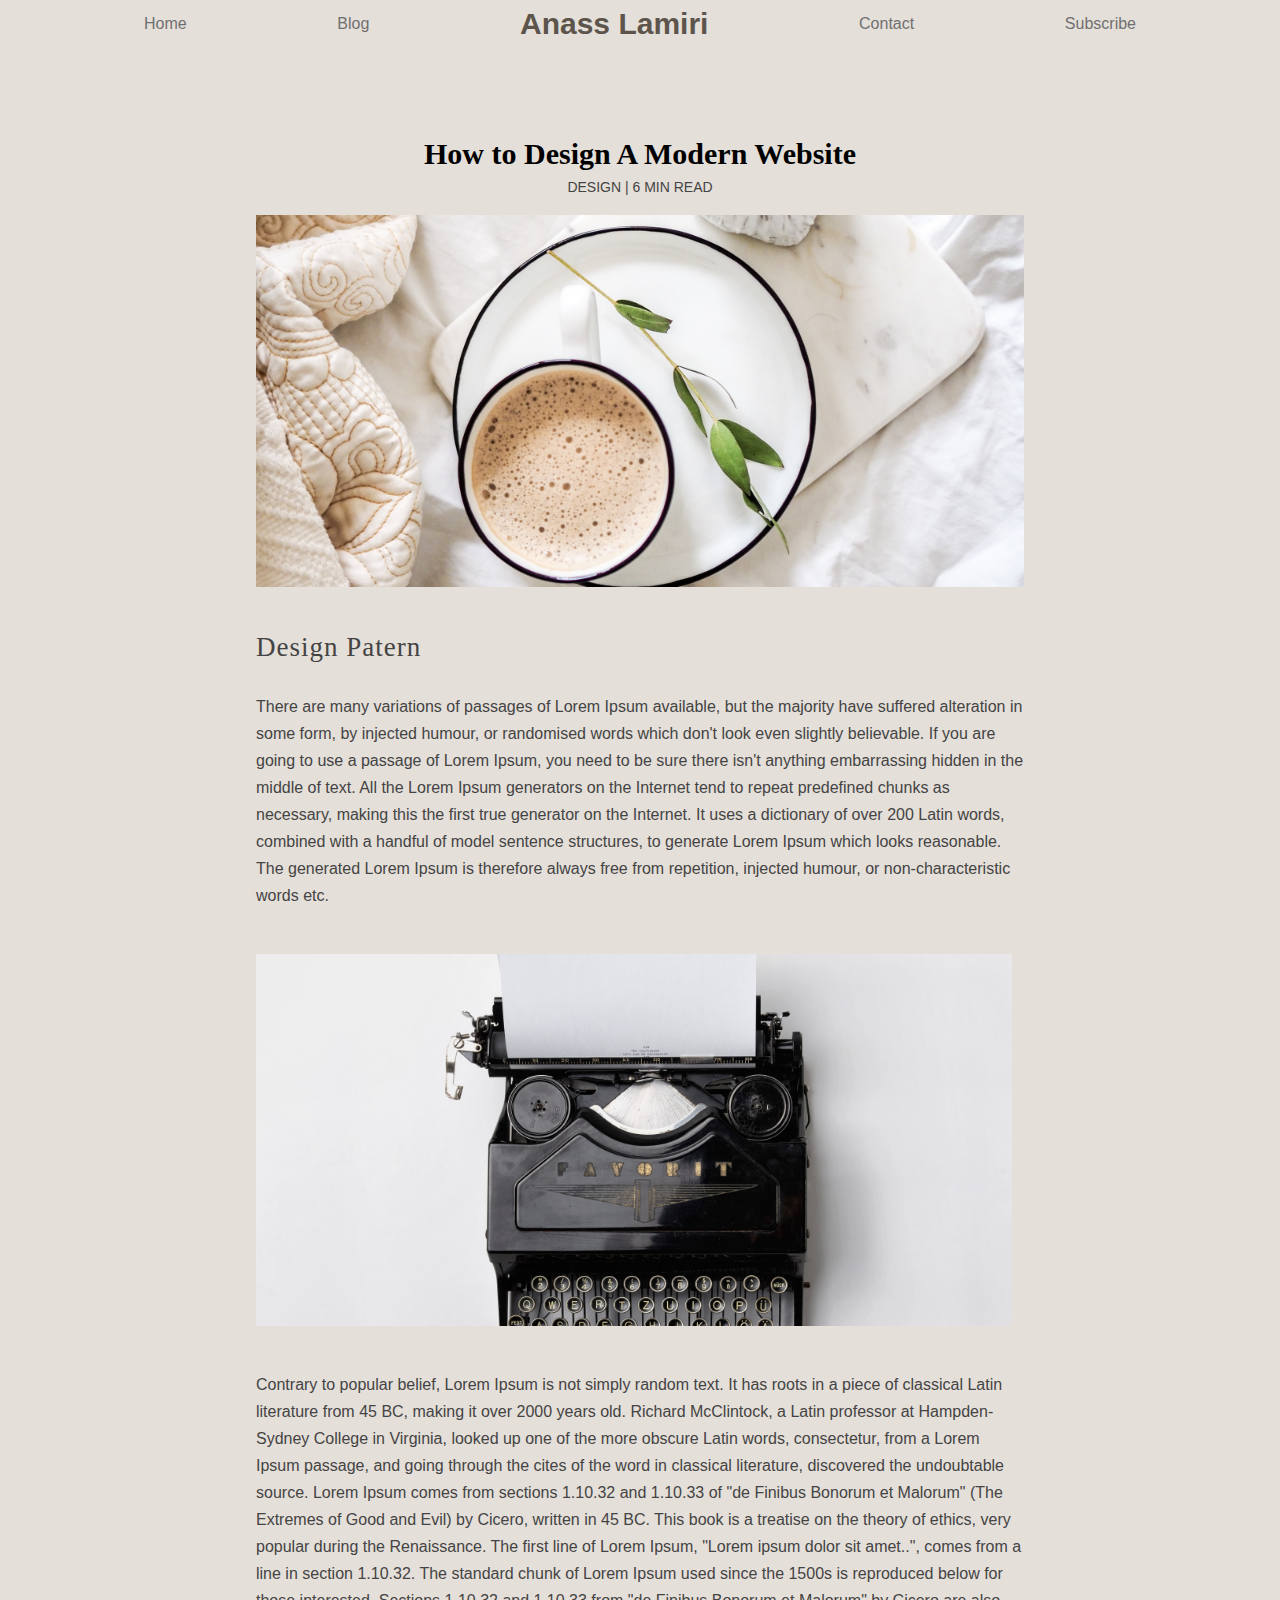
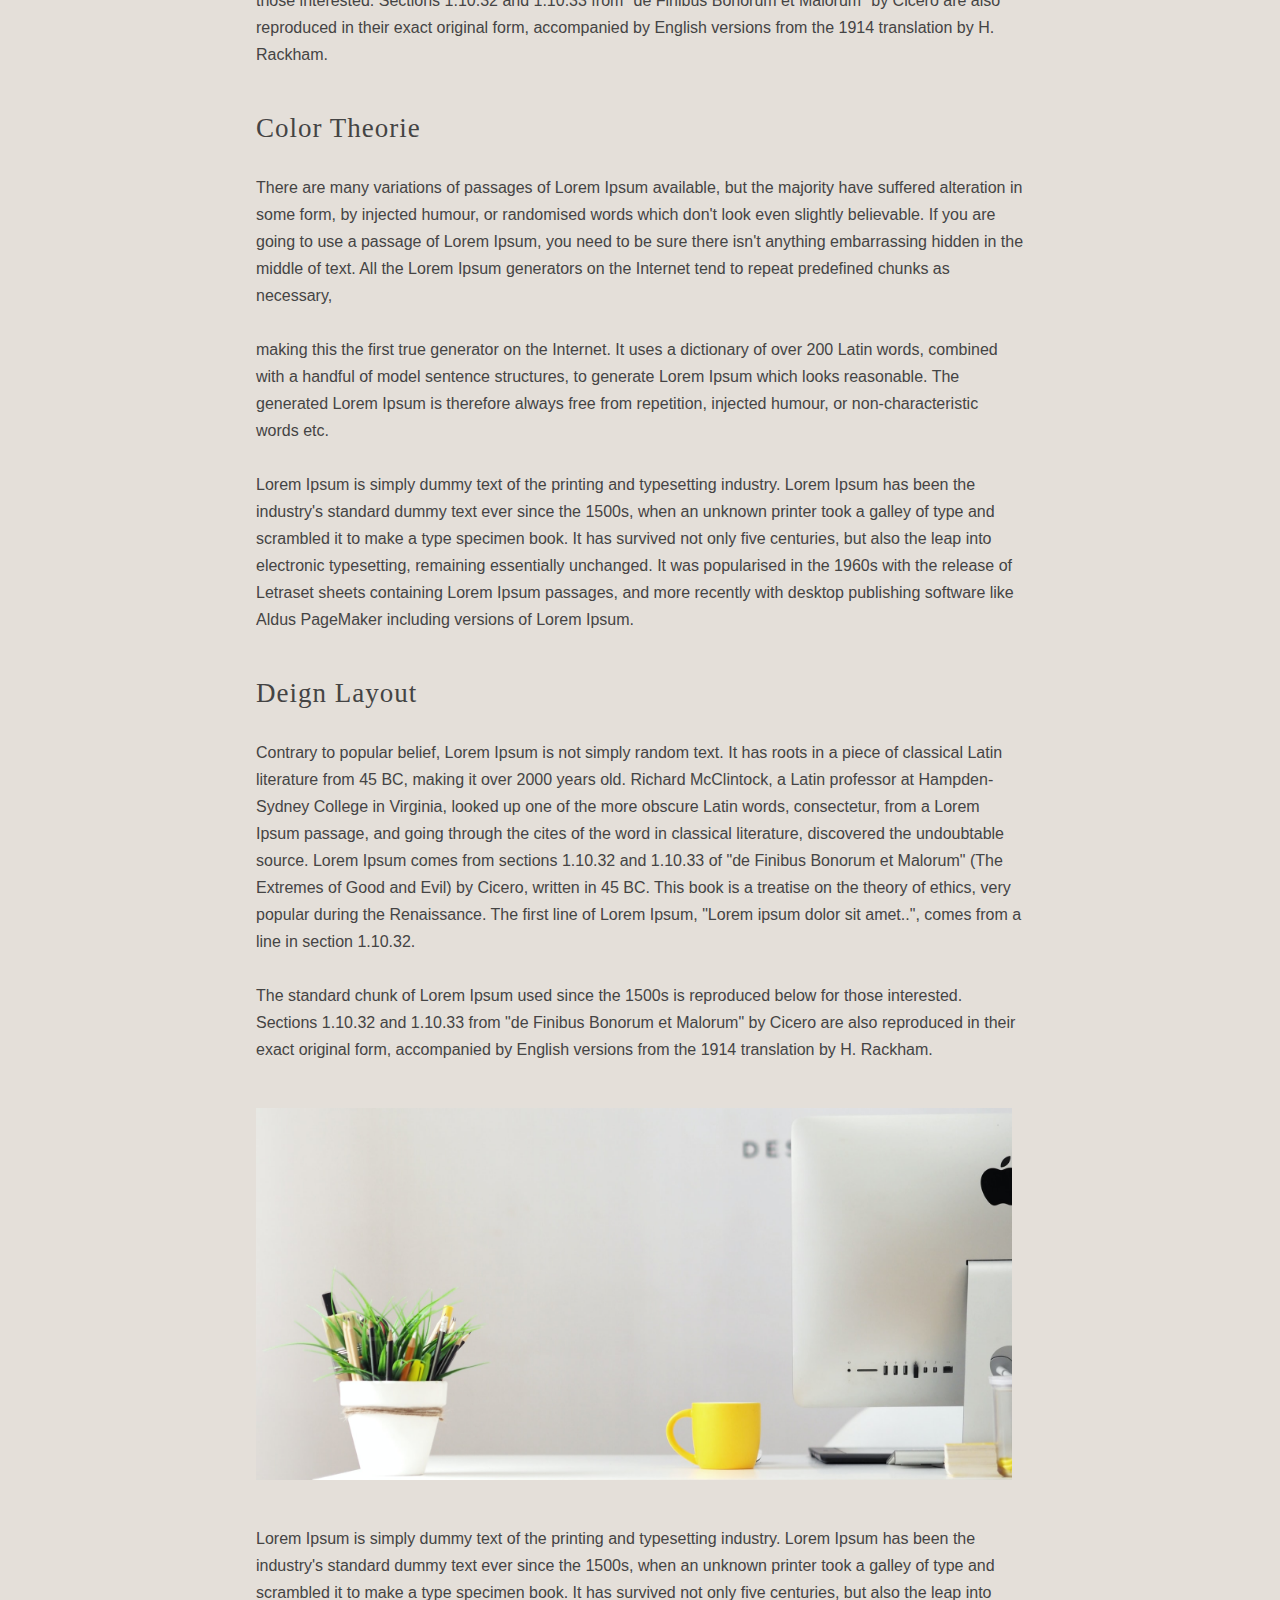
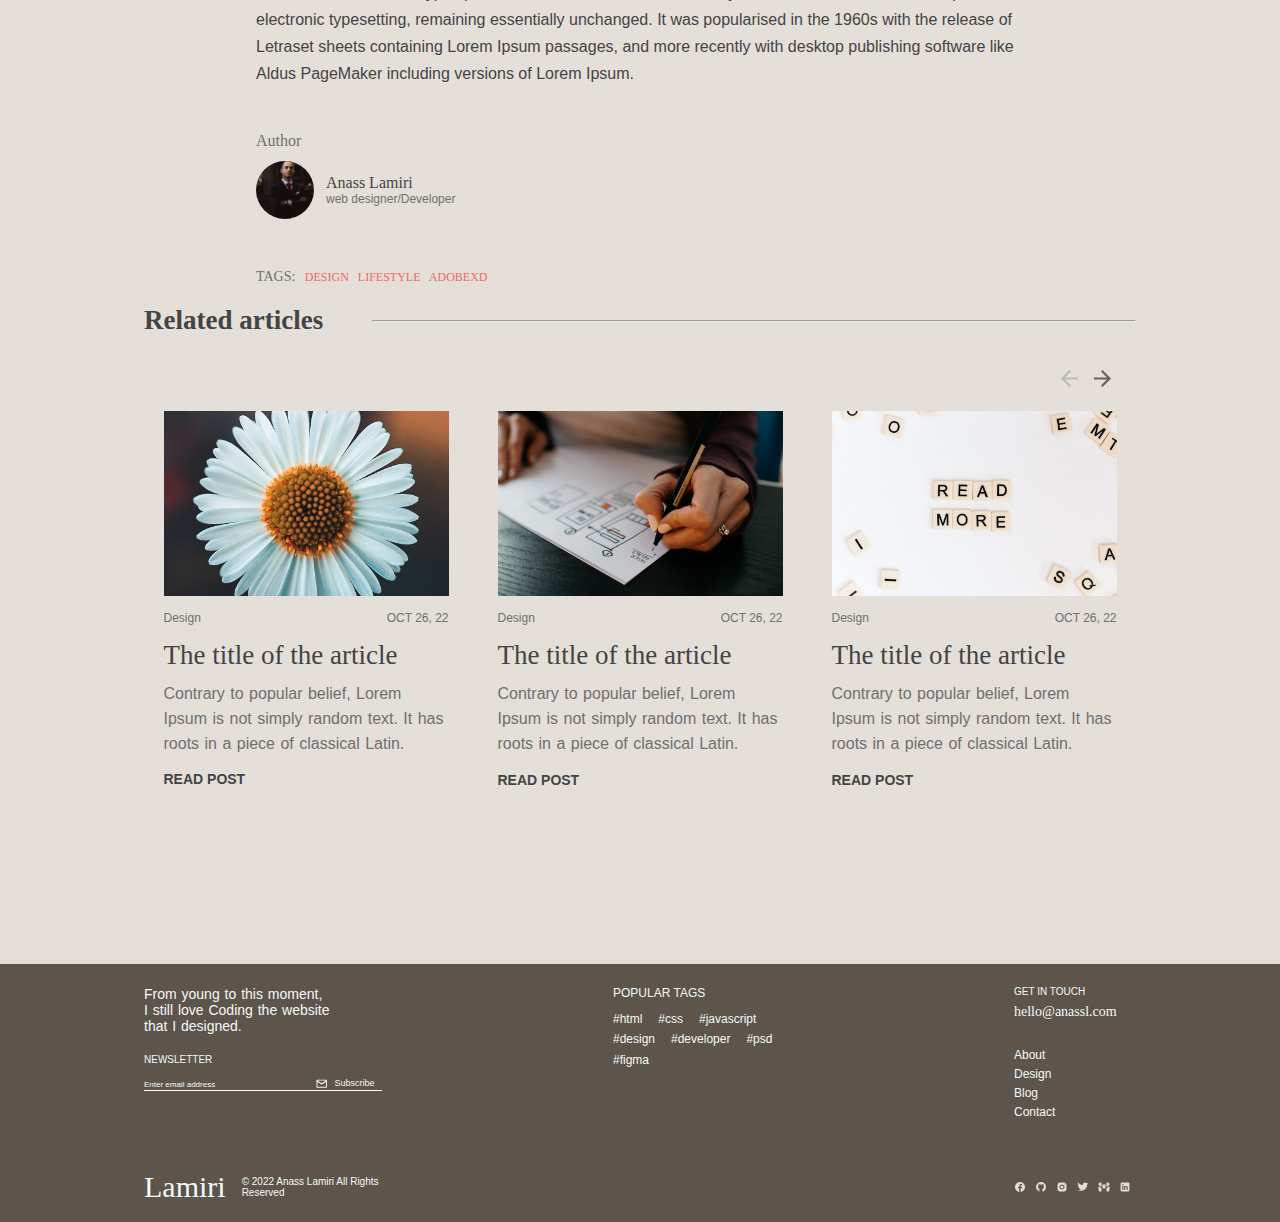
<file: index.html>
<!DOCTYPE html>
<html lang="en">

<head>
    <meta charset="UTF-8">
    <meta http-equiv="X-UA-Compatible" content="IE=edge">
    <meta name="viewport" content="width=device-width, initial-scale=1.0">
    <link rel="stylesheet" href="./css/style.css">

    <title>Document</title>

</head>

<body>

    <header class="header">
        <nav>
            <div class="navbar">
                <ul>
                    <li><a href="#Home">Home</a></li>
                    <li><a href="#Blog">Blog</a></li>
                    <div class="logo">
                        <h1>Anass Lamiri</h1>
                    </div>
                    <li><a href="#Contact">Contact</a></li>
                    <li><a href="#Subscribe">Subscribe</a></li>
                </ul>
            </div>
        </nav>
    </header>

    <main class="blog_page">

        <div class="blog_title">
            <h2>How to Design A Modern Website</h2>
        </div>
        <div class="blog_details">
            <p> DESIGN | 6 MIN READ </p>
        </div>
        <div class="blog_content">
            <div class="blog_picture"></div>
            <div class="blog_text">
                <h3 class="sub_title">Design Patern</h3>
                <p class="text">
                    There are many variations of passages of Lorem Ipsum available, but the majority have suffered
                    alteration in some form, by injected humour, or randomised words which don't look even slightly
                    believable. If you are going to use a passage of Lorem Ipsum, you need to be sure there isn't
                    anything embarrassing hidden in the middle of text. All the Lorem Ipsum generators on the Internet
                    tend to repeat predefined chunks as necessary, making this the first true generator on the Internet.
                    It uses a dictionary of over 200 Latin words, combined with a handful of model sentence structures,
                    to generate Lorem Ipsum which looks reasonable. The generated Lorem Ipsum is therefore always free
                    from repetition, injected humour, or non-characteristic words etc.
                </p>
                <div class="image"></div>

                <p class="text">
                    Contrary to popular belief, Lorem Ipsum is not simply random text. It has roots in a piece of
                    classical Latin literature from 45 BC, making it over 2000 years old. Richard McClintock, a Latin
                    professor at Hampden-Sydney College in Virginia, looked up one of the more obscure Latin words,
                    consectetur, from a Lorem Ipsum passage, and going through the cites of the word in classical
                    literature, discovered the undoubtable source. Lorem Ipsum comes from sections 1.10.32 and 1.10.33
                    of "de Finibus Bonorum et Malorum" (The Extremes of Good and Evil) by Cicero, written in 45 BC. This
                    book is a treatise on the theory of ethics, very popular during the Renaissance. The first line of
                    Lorem Ipsum, "Lorem ipsum dolor sit amet..", comes from a line in section 1.10.32.
                    The standard chunk of Lorem Ipsum used since the 1500s is reproduced below for those interested.
                    Sections 1.10.32 and 1.10.33 from "de Finibus Bonorum et Malorum" by Cicero are also reproduced in
                    their exact original form, accompanied by English versions from the 1914 translation by H. Rackham.
                </p>
                <h3 class="sub_title">Color Theorie</h3>

                <p class="text">
                    There are many variations of passages of Lorem Ipsum available, but the majority have suffered
                    alteration in some form, by injected humour, or randomised words which don't look even slightly
                    believable. If you are going to use a passage of Lorem Ipsum, you need to be sure there isn't
                    anything embarrassing hidden in the middle of text. All the Lorem Ipsum generators on the Internet
                    tend to repeat predefined chunks as necessary, <br /><br />
                    making this the first true generator on the Internet. It uses a dictionary of over 200 Latin words,
                    combined with a handful of model sentence structures, to generate Lorem Ipsum which looks
                    reasonable. The generated Lorem Ipsum is therefore always free from repetition, injected humour, or
                    non-characteristic words etc. <br /><br /> Lorem Ipsum is simply dummy text of the printing and
                    typesetting industry. Lorem Ipsum has been the industry's standard dummy text ever since the 1500s,
                    when an unknown printer took a galley of type and scrambled it to make a type specimen book. It has
                    survived not only five centuries, but also the leap into electronic typesetting, remaining
                    essentially unchanged. It was popularised in the 1960s with the release of Letraset sheets
                    containing Lorem Ipsum passages, and more recently with desktop publishing software like Aldus
                    PageMaker including versions of Lorem Ipsum.
                </p>

                <h3 class="sub_title">Deign Layout</h3>

                <p class="text">
                    Contrary to popular belief, Lorem Ipsum is not simply random text. It has roots in a piece of
                    classical Latin literature from 45 BC, making it over 2000 years old. Richard McClintock, a Latin
                    professor at Hampden-Sydney College in Virginia, looked up one of the more obscure Latin words,
                    consectetur, from a Lorem Ipsum passage, and going through the cites of the word in classical
                    literature, discovered the undoubtable source. Lorem Ipsum comes from sections 1.10.32 and 1.10.33
                    of "de Finibus Bonorum et Malorum" (The Extremes of Good and Evil) by Cicero, written in 45 BC. This
                    book is a treatise on the theory of ethics, very popular during the Renaissance. The first line of
                    Lorem Ipsum, "Lorem ipsum dolor sit amet..", comes from a line in section 1.10.32.<br /><br />
                    The standard chunk of Lorem Ipsum used since the 1500s is reproduced below for those interested.
                    Sections 1.10.32 and 1.10.33 from "de Finibus Bonorum et Malorum" by Cicero are also reproduced in
                    their exact original form, accompanied by English versions from the 1914 translation by H. Rackham.
                </p>
                <div class="image_2"></div>

                <p class="text">
                    Lorem Ipsum is simply dummy text of the printing and typesetting industry. Lorem Ipsum has been the
                    industry's standard dummy text ever since the 1500s, when an unknown printer took a galley of type
                    and scrambled it to make a type specimen book. It has survived not only five centuries, but also the
                    leap into electronic typesetting, remaining essentially unchanged. It was popularised in the 1960s
                    with the release of Letraset sheets containing Lorem Ipsum passages, and more recently with desktop
                    publishing software like Aldus PageMaker including versions of Lorem Ipsum.
                </p>

            </div>

            <h4 class="author_title">Author</h4>
            <div class="author">
                <div class="author_img"></div>
                <div class="author_info">
                    <h5 class="author_name">Anass Lamiri</h5>
                    <div class="author_desc">
                        <p> web designer/Developer </p>
                    </div>
                </div>
            </div>
            <div class="tags">
                <h5>TAGS: <span class="tags_words"><p> &nbsp; DESIGN &nbsp; LIFESTYLE &nbsp; ADOBEXD </p> </span> </h5>
            </div>
        </div>
    </main>
    <section class="related_article">
        <div class="section_title">
            <h2 class="title">Related articles</h2>
            <hr class="hr_line">
        </div>
        <div class="scroll_arrow">
            <img src="./img/left&right_arrow.svg" alt="">
        </div>
        <div class="related_post">
            <div class="post_1 post_container">
                <div class="post_img"></div>
                <div class="post_category">
                    <p class="category">Design</p>
                    <p class="date">OCT 26, 22</p>
                </div>
                <div class="post_title">
                    <h2>The title of the article</h2>
                </div>
                <p class="post_text">Contrary to popular belief, Lorem Ipsum is not simply random text. It has roots in
                    a piece of classical Latin.
                </p>
                <a href="#" class="read_post">READ POST</a>
            </div>
            <div class="post_2 post_container">
                <div class="post_img_2"></div>
                <div class="post_category">
                    <p class="category">Design</p>
                    <p class="date">OCT 26, 22</p>
                </div>
                <div class="post_title">
                    <h2>The title of the article</h2>
                </div>
                <p class="post_text">Contrary to popular belief, Lorem Ipsum is not simply random text. It has roots in
                    a piece of classical Latin.
                </p>
                <a href="#" class="read_post">READ POST</a>
            </div>
            <div class="post_3 post_container">
                <div class="post_img_3"></div>
                <div class="post_category">
                    <p class="category">Design</p>
                    <p class="date">OCT 26, 22</p>
                </div>
                <div class="post_title">
                    <h2>The title of the article</h2>
                </div>
                <p class="post_text">Contrary to popular belief, Lorem Ipsum is not simply random text. It has roots in
                    a piece of classical Latin.
                </p>
                <a href="#" class="read_post">READ POST</a>
            </div>
        </div>
    </section>


    <footer class="footer">
        <div class="footer_container">
            <div class="sec_1">
                <h3 class="quote">From young to this moment,<br />
                    I still love Coding the website <br />
                    that I designed. </h3>
                <div class="newsletter_footer">
                    <p class="newsletter_title">NEWSLETTER</p>
                    <!-- <input type="email" name="email" id="email" placeholder="Enter email address"> -->
                    <form class="news_form">
                        <input type="email" name="email" id="email" placeholder="Enter email address">
                        <!-- <img src="/img/email.svg" class="news_icon" alt="gmail"> -->
                        <a href="#" class="subs_btn">Subscribe</a>
                    </form>
                </div>
                <div class="copyright">
                    <h6>Lamiri</h6>
                    <p>© 2022 Anass Lamiri All Rights Reserved</p>
                </div>
            </div>

            <div class="footer_tags">
                <p class="tags_title">POPULAR TAGS</p>
                <p class="footer_tags_p">
                    #html &nbsp; #css &nbsp; #javascript &nbsp; <br /> #design &nbsp; #developer &nbsp; #psd &nbsp;
                    <br /> #figma
                </p>
            </div>


            <div class="footer_info">
                <p class="email_title">GET IN TOUCH</p>
                <a class="mailto" href="mailto:hello@anassl.com">hello@anassl.com</a>
                <div class="pages">
                    <a href="#about">About</a>
                    <a href="#design">Design</a>
                    <a href="#blog">Blog</a>
                    <a href="#contact">Contact</a>
                </div>
                <div class="social_media">
                    <a href="#"><img src="./img/facebook.svg" width="12px" height="12px" alt="facebook icon"> </a>
                    <a href="#"><img src="./img/github.svg" width="12px" height="12px" alt="github icon"> </a>
                    <a href="#"><img src="./img/instagram.svg" width="12px" height="12px" alt="instagram icon"></a>
                    <a href="#"><img src="./img/twitter.svg" width="12px" height="12px" alt="twitter icon"></a>
                    <a href="#"><img src="./img/gmail.svg" width="12px" height="12px" alt="gmail icon"></a>
                    <a href="#"><img src="./img/linkedin.svg" width="12px" height="12px" alt="linkedin icon"></a>

                </div>
            </div>
        </div>
    </footer>
</body>

</html>
</file>
<file: css/style.css>
/* Start Global */
* {
    margin: 0;
    padding: 0;
    box-sizing: border-box;
}

body {
    background-color: var(--page-color);

}

body a:hover {
    color: var(--hover-select_color);
}

body p::selection, 
body a::selection, 
body h1::selection, 
body h2::selection, 
body h3::selection, 
body h4::selection, 
body h5::selection, 
body h6::selection
{
    color: var(--footer-color);
    background: var(--hover-select_color);
}
/* End Global */

/* Start Global Variables */

@import url('https://fonts.googleapis.com/css2?family=Lato:ital,wght@0,100;0,300;0,400;0,700;0,900;1,100;1,300;1,400;1,700;1,900&family=Montserrat:wght@300;400;500;600;700&family=Open+Sans:ital,wght@0,300;0,400;0,500;0,600;0,700;0,800;1,300;1,400;1,500;1,600;1,700;1,800&family=Playfair+Display:ital,wght@0,400;0,500;0,600;0,700;0,800;0,900;1,400;1,500;1,600;1,700;1,800;1,900&display=swap');
/* font-family: 'Montserrat', sans-serif;
font-family: 'Playfair Display', serif; */
/* font-family: 'Open Sans', sans-serif; */
/* font-family: 'Lato', sans-serif; */
:root {
    --page-color: #E4DFD9;
    --main-color: #5D554B;
    --navbar_color: #707070;
    --title-color: #444444;
    --footer-color: #F4F8F9;
    --hover-select_color: #EF6966;

    --font-title: 'Playfair Display', serif;
    --font-logo: 'Montserrat', sans-serif;
    --font-text: 'Lato', sans-serif;
    --font-details: 'Open Sans', sans-serif;

    --navbar-size: 18px;
    --textsize-standar: 16px;
    --blogtitle-size: 30px;
    --sub-title-size: 27px;

    --font-thin: 100;
    --font-light: 300;
    --font-regular: 400;
    --font-medium: 500;
    --font-semibold: 600;
    --font-bold: 700;
}


/* End Global Variables */


/* Start Header  */

header {
    width: 77.5%;
    margin: 0 auto;
}

header .navbar .logo h1 {
    font-family: var(--font-logo);
    font-size: var(--blogtitle-size);
    font-weight: var(--font-semibold);
    color: var(--main-color);
}

.navbar ul {
    list-style: none;
    display: flex;
    justify-content: space-between;
    align-items: center;
    margin-top: 7px;
}

.navbar ul li a{
    font-family: var(--font-logo);
    font-weight: var(--font-light);
    font-size: var(--textsize-standar);
    color: var(--navbar_color);
    text-decoration: none;
}


/* End Header  */


/* Start MAin  */

.blog_page {
    width: 60%;
    margin: 0 auto;
    display: flex;
    flex-direction: column;
    align-items: center;
    padding: 96px 0 20px;
}

.blog_title h2 {
    font-family: var(--font-title);
    font-size: var(--blogtitle-size);
    font-weight: var(--font-bold);
    padding-bottom: 8px;
}

.blog_details p {
    font-family: var(--font-details);
    font-size: 14px;
    color: var(--title-color);
    padding-bottom: 20px;
}

.blog_picture{
    background: url(../img/cofee.jpg);
    background-size: cover;
    background-repeat: no-repeat;
    background-position: center;
    max-width: 1024px;
    height: 372px;
    margin-bottom: 45px;
}

.blog_text .sub_title {
    font-family: var(--font-title);
    font-size: var(--sub-title-size);
    font-weight: var(--font-medium);
    color: var(--title-color);
    letter-spacing: 1px;
    padding-bottom: 30px;
}

.blog_text .text {
    font-family: var(--font-text);
    font-size: var(--textsize-standar);
    font-weight: var(--font-light);
    color: var(--title-color);
    line-height: 27px;
    padding-bottom: 45px;
}

.blog_text .image {
    background: url(../img/ancient_computer.jpg);
    background-size: cover;
    background-repeat: no-repeat;
    background-position: center;
    max-width: 756px;
    height: 372px;
    margin-bottom: 45px;
}

.blog_text .image_2 {
    background: url(../img/office.jpg);
    background-size: cover;
    background-repeat: no-repeat;
    background-position: center;
    max-width: 756px;
    height: 372px;
    margin-bottom: 45px;
}


/* Start Author */
.author_title {
    font-family: var(--font-title);
    font-size: var(--textsize-standar);
    font-weight: var(--font-regular);
    color: var(--navbar_color);
    word-spacing: 1px;
    margin-bottom: 11px;
}

.author .author_img {
    background-image: url(../img/a_person.jpg);
    background-size: cover;
    background-repeat: no-repeat;
    background-position: center;
    width: 58px;
    height: 58px;
    border-radius: 50%;
}

.author .author_name {
    font-family: var(--font-title);
    font-weight: var(--font-regular);
    font-size: var(--textsize-standar);
    color: var(--title-color);
}

.author .author_desc p {
    font-family: var(--font-text);
    font-weight: var(--font-regular);
    font-size: 12px;
    color: var(--navbar_color);
}

.author {
    display: flex;
    align-items: center;
}
.author .author_info {
    display: flex;
    flex-direction: column;
    align-items: flex-start;
    padding-left: 12px;
}

.tags h5 {
    font-family: var(--font-title);
    font-weight: var(--font-regular);
    font-size: 14px;
    color: var(--navbar_color);
    margin-top: 50px;
}
.tags .tags_words p {
    font-family: var(--font-title);
    font-weight: var(--font-regular);
    font-size: 12px;
    color: var(--hover-select_color);
    display: inline;
}

/* End Author */

/* End MAin  */



/* Start related_article */
.related_article {
    width: 77.5%;
    margin: 0 auto;
}

.related_article .section_title {
    display: flex;
    justify-content: space-between;
    align-items: center;
}

.section_title .title {
    font-family: var(--font-title);
    font-weight: var(--font-semibold);
    font-size: var(--sub-title-size);
    color: var(--title-color);
}

.hr_line  {
    background-color: #B8B8B8;
    width: 77%;
    height: 1px;
}

.scroll_arrow {
    display: flex;
    justify-content: space-between;
    margin-bottom: 20px;
    margin-top: 30px;
}
.scroll_arrow img {
    margin-left: 92%;
}


/* Start related_post */
.related_post {
    display: flex;
    justify-content: center;
    gap: 49px;
    flex-wrap: wrap;
}

.post_container {
    width: 285px;
}

.post_1 {
    display: flex;
    flex-direction: column;
}

.related_post .post_img, .related_post .post_img_2, .related_post .post_img_3 {
    width: 285px;
    height: 185px;
}

.related_post .post_img {
    background-image: url(../img/flower.jpg);
    background-size: cover;
    background-repeat: no-repeat;
    background-position: center;
    
}
.related_post .post_img_2 {
    background-image: url(../img/person_writing.jpg);
    background-size: cover;
    background-repeat: no-repeat;
    background-position: center;
}
.related_post .post_img_3 {
    background-image: url(../img/read_more.jpg);
    background-size: cover;
    background-repeat: no-repeat;
    background-position: center;
}

.post_category {
    
    display: flex;
    justify-content: space-between;
}
.post_category .category, .post_category .date {
    font-family: var(--font-text);
    font-weight: var(--font-regular);
    font-size: 12px;
    color: var(--navbar_color);
    margin-top: 15px;
}

.related_post .post_title h2 {
    font-family: var(--font-title);
    font-size: var(--sub-title-size);
    font-weight: var(--font-regular);
    color: var(--title-color);
    padding-top: 15px;
}

.post_text {
    font-family: var(--font-text);
    font-size: var(--textsize-standar);
    font-weight: var(--font-regular);
    color: var(--navbar_color);
    line-height: 25px;
    word-spacing: 1px;
    padding-bottom: 15px;
    padding-top: 10px;
}

.read_post {
    font-family: var(--font-text);
    font-size: 14px;
    font-weight: var(--font-bold);
    color: var(--title-color);
    text-decoration: none;
    width: fit-content;
}

/* End related_post */


/* End related_article */



/* Start Footer */

.footer {
    width: 100%;
    height: fit-content;
    background-color: var(--main-color);
    color: var(--footer-color);
    margin-top: 175px;
    padding: 22px 0 18px;
    /* box-sizing: content-box; */
}

.footer_container {
    width: 77.5%;
    margin: 0 auto;
    display: flex;
    justify-content: space-between;
}
.footer .sec_1 {
    width: 24%;
}

footer a {
    color: var(--footer-color);
}

.sec_1 .copyright {
    display: flex;
    align-items: center;
    justify-content: flex-start;
}

.sec_1 .quote {
    font-family: var(--font-details);
    font-weight: var(--font-regular);
    font-size: 14px;
    word-spacing: 1px;
    margin-bottom: 20px;
}
/* this how to Change Text Selection Color */
.sec_1 .quote::-moz-selection { /* Code for Firefox */
        color: var(--hover-select_color);
        background: var(--footer-color);
      }
.sec_1 .quote::selection {
    /* ::-moz-selection { Code for Firefox
        color: red;
        background: yellow;
      } */
    outline: none;
    background: var(--hover-select_color);
}

.newsletter_footer .newsletter_title{
    font-family: var(--font-text);
    font-weight: var(--font-light);
    font-size: 10px;
    margin-bottom: 11px;
}
.newsletter_footer .news_form .subs_btn{
    font-family: var(--font-text);
    font-weight: var(--font-regular);
    font-size: 9px;
    text-decoration: none;
}

.newsletter_footer .news_form .subs_btn:hover {
    color: var(--hover-select_color);
}

.news_form {
    border-bottom: 1px white solid;
    display: flex;
    align-items: center;
    margin-top: 11px;
    margin-bottom: 79px;
}
form.news_form:hover {
    border-bottom: 1px var(--hover-select_color) solid;
}

input[type=email] {
    width: 80%;
    box-sizing: border-box;
    border: none;
    /* border-bottom: 1px white solid; */
    background-color: var(--main-color);
    background-image: url(../img/email.svg);
    background-repeat: no-repeat;
    background-position: 96%;
    outline: none;
    transition: width 0.4s ease-in-out; 
    color: var(--footer-color);
    font-size: 12px;
}
input[type=email]:focus {
    width: 100%; 
}

#email::placeholder {
    color: var(--footer-color);
    opacity: 1; /* Firefox */
    font-size: 8px;
    font-family: var(--font-text);
    font-weight: var(--font-regular);
}
/* #email:hover::placeholder {
    color: #EF6966;
    
} */

.copyright p{
    font-family: var(--font-text);
    font-weight: var(--font-light);
    font-size: 10px;
    padding-left: 16px;
}
.copyright h6{
    font-family: 'Freestyle Script';
    font-weight: var(--font-regular);
    font-size: 30px;
}


.footer_tags .tags_title {
    font-family: var(--font-details);
    font-size: 12px;
    font-weight: var(--font-light);
    color: var(--footer-color);
    margin-bottom: 9px;
}

.footer_tags .footer_tags_p {
    font-family: var(--font-details);
    font-size: 12px;
    font-weight: var(--font-regular);
    color: var(--footer-color);
    word-spacing: 2px;
    line-height: 1.7;
}

.footer_info .email_title {
    font-family: var(--font-text);
    font-size: 10px;
    font-weight: var(--font-light);
    color: var(--footer-color);
    margin-bottom: 5px;
}

.footer_info .mailto {
    font-family: var(--font-title);
    font-size: 14px;
    font-weight: var(--font-regular);
    color: var(--footer-color);
    text-decoration: none;
    word-spacing: 2px;
}

.footer_info .mailto:hover {
    color: var(--hover-select_color);
}


.footer_info .pages {
    display: flex;
    flex-direction: column;
    align-items: flex-start;
    margin-top: 28px;
    margin-bottom: 55px;
}
.footer_info .pages a {
    font-family: var(--font-text);
    font-size: 12px;
    font-weight: var(--font-regular);
    color: var(--footer-color);
    text-decoration: none;
    margin-bottom: 5px;
}
.footer_info .pages a:hover {
    color: var(--hover-select_color);
}

.footer_info .social_media a {
    text-decoration: none;
}
.footer_info .social_media a:hover {
    filter: invert(50%) sepia(43%) saturate(895%) hue-rotate(314deg) brightness(102%) contrast(87%);
}
.footer_info .social_media img {
    filter: invert(96%) sepia(9%) saturate(159%) hue-rotate(349deg) brightness(94%) contrast(89%);
    margin-right: 5px;
}

/* End Footer */
</file>
